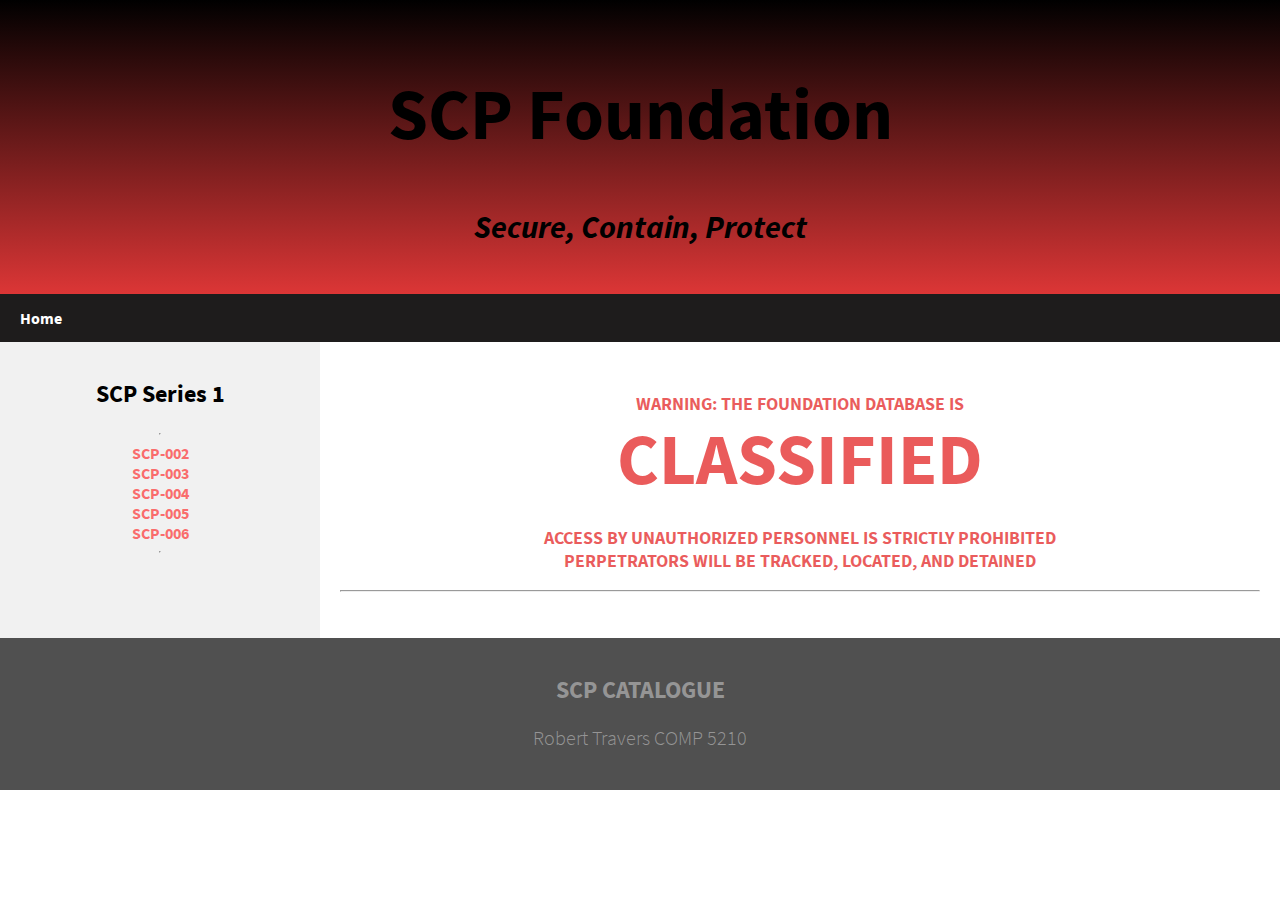
<file: index.html>
<!DOCTYPE html>
<html lang="en">
    <head>
        <meta charset="UTF-8">
        <meta http-equiv="X-UA-Compatible" content="IE=edge">
        <meta name="viewport" content="width=device-width, initial-scale=1.0">
        <link rel="stylesheet" href="styleScp.css">
        <title>SCP Catalogue</title>
    </head>

    <body>
        <!-- Header -->
        <div class="header">
            <h1>SCP Foundation</h1>
            <h2>Secure, Contain, Protect</h2>
        </div>
            
        <!-- Navigation Bar -->
        <div class="navbar">
            <a href="index.html">Home</a>
        </div>

        <div class="row">
            
            <div class="side">
                <h1>SCP Series 1</h1>
                <hr>
                <a href="scp-002.html">SCP-002</a>
                <a href="scp-003.html">SCP-003</a>
                <a href="scp-004.html">SCP-004</a>
                <a href="scp-005.html">SCP-005</a>
                <a href="scp-006.html">SCP-006</a>
                <hr>
            </div>

            <div class="main">
                <h1 style="color: rgba(225, 18, 18, 0.69);"> 
                    <span style="font-size: 75%;">WARNING: THE FOUNDATION DATABASE IS </span> 
                    <span style="font-size: 300%;">CLASSIFIED</span>
                    <br>
                    <span style="font-size: 75%;"> ACCESS BY UNAUTHORIZED PERSONNEL IS STRICTLY PROHIBITED<br>
                    PERPETRATORS WILL BE TRACKED, LOCATED, AND DETAINED</span>
                </h1>
                <hr>
                <br>
            </div>

        </div>
        
        <!-- Footer -->
        <div class="footer">
            <h1>SCP CATALOGUE</h1>
            <p>Robert Travers COMP 5210</p>
        </div>

    </body>
</html>
</file>
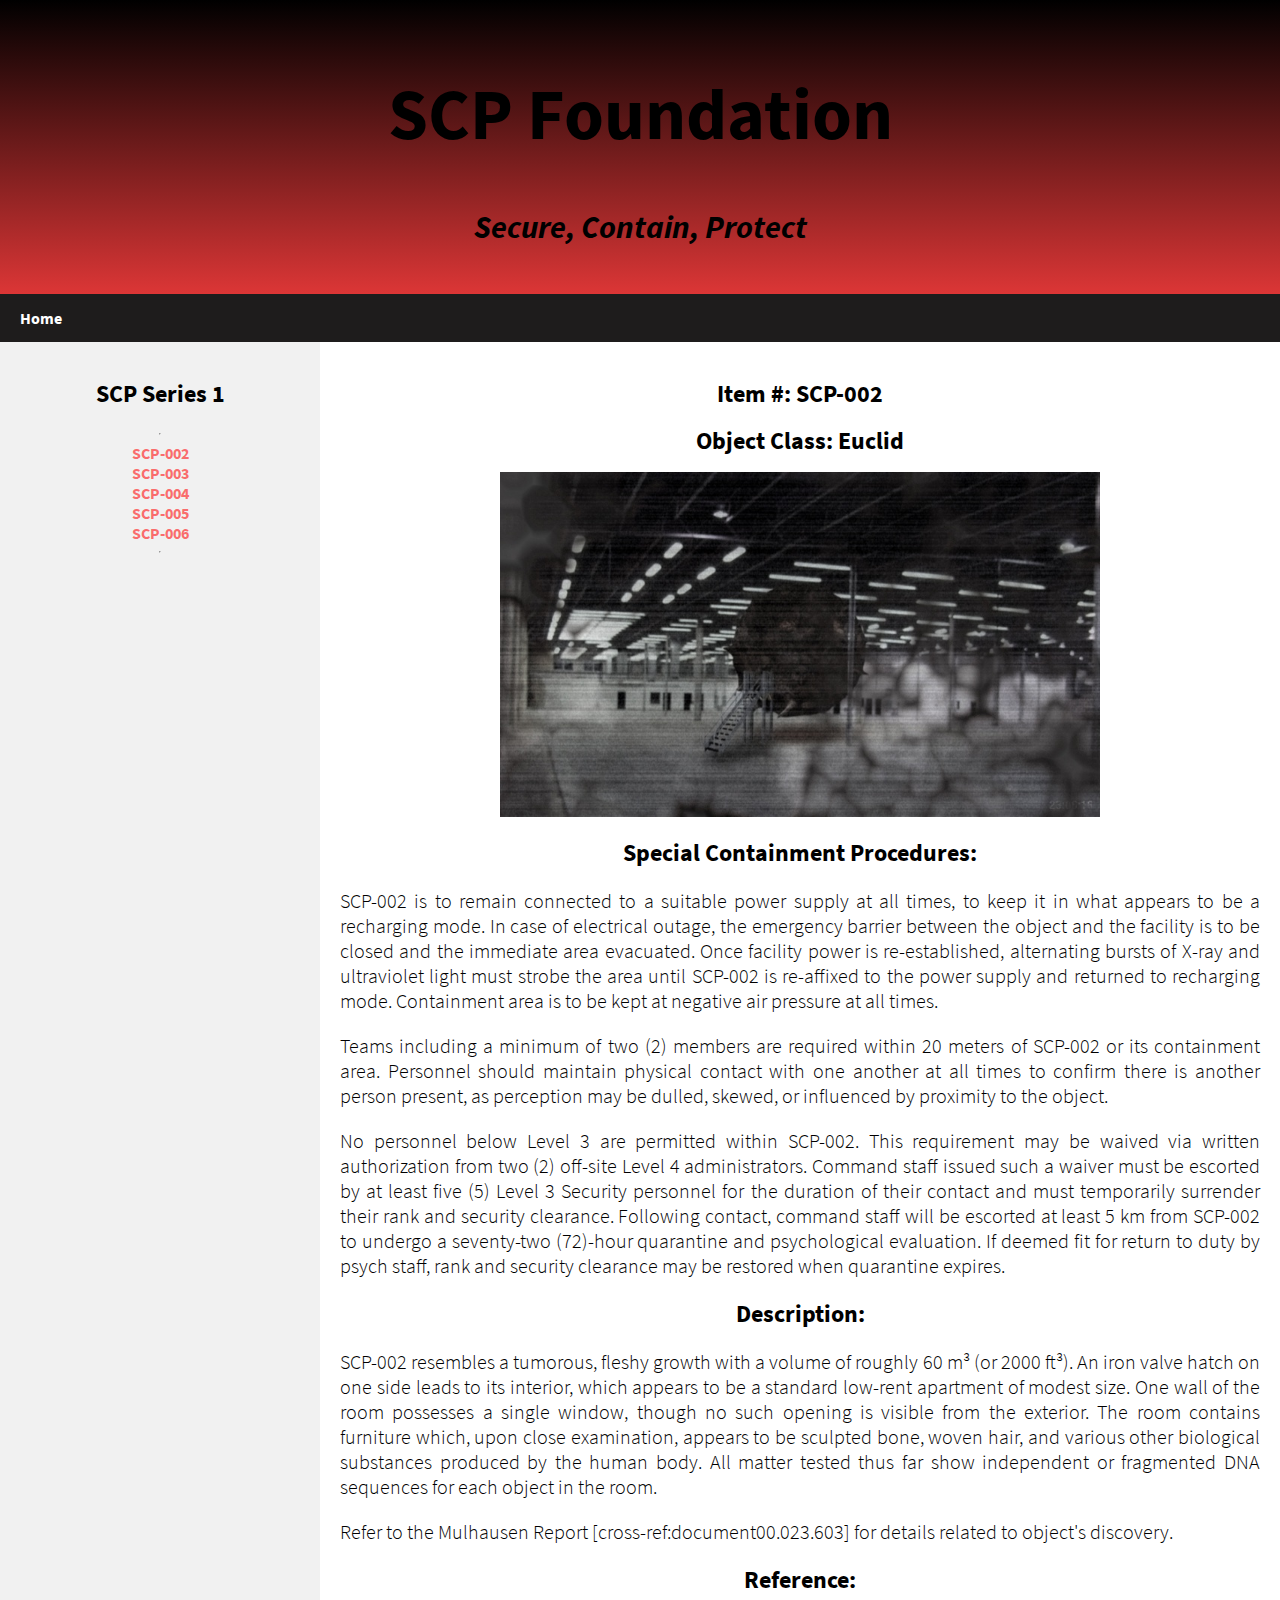
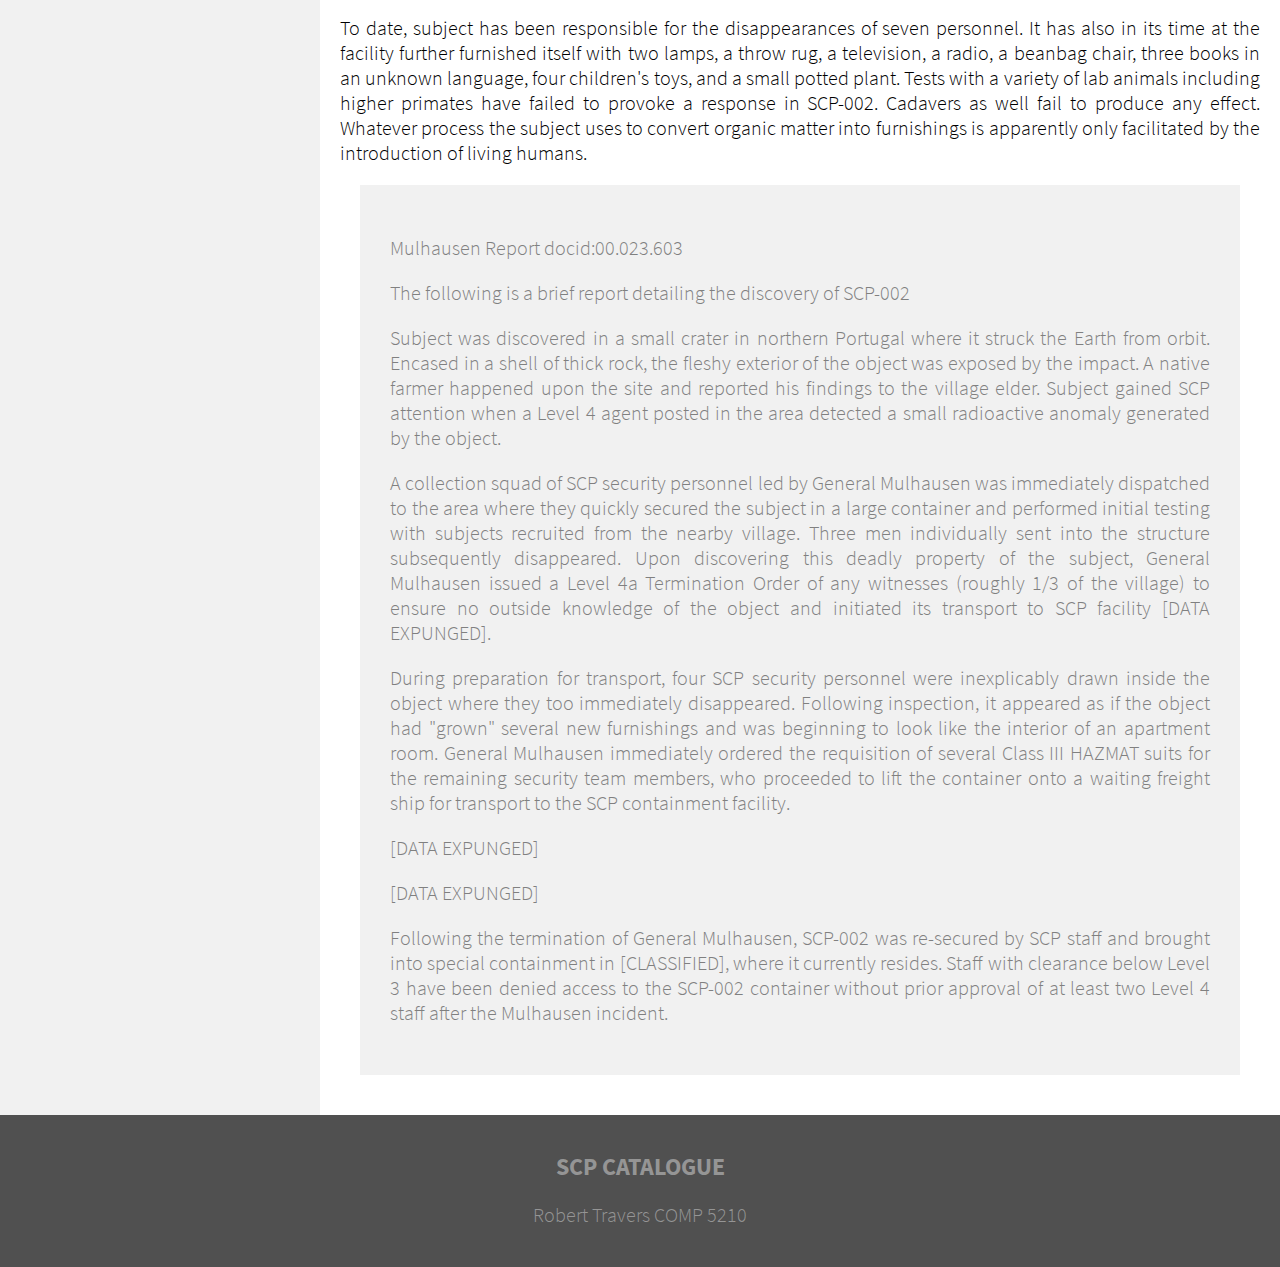
<file: scp-002.html>
<!DOCTYPE html>
<html lang="en">
    <head>
        <meta charset="UTF-8">
        <meta http-equiv="X-UA-Compatible" content="IE=edge">
        <meta name="viewport" content="width=device-width, initial-scale=1.0">
        <link rel="stylesheet" href="styleScp.css">
        <title>SCP-002</title>
    </head>

    <body>
        <!-- Header -->
        <div class="header">
            <h1>SCP Foundation</h1>
            <h2>Secure, Contain, Protect</h2>
        </div>
            
        <!-- Navigation Bar -->
        <div class="navbar">
            <a href="index.html">Home</a>
        </div>

        <div class="row">

            <div class="side">
                <h1>SCP Series 1</h1>
                <hr>
                <a href="scp-002.html">SCP-002</a>
                <a href="scp-003.html">SCP-003</a>
                <a href="scp-004.html">SCP-004</a>
                <a href="scp-005.html">SCP-005</a>
                <a href="scp-006.html">SCP-006</a>
                <hr>
            </div>

            <div class="main">
                <h1>Item #: SCP-002</h1>
                <h1>Object Class: Euclid</h1>
                
                <div class="imgContainer">
                    <img alt="Photo of SCP-002" src="images/scp002.jpg">
                </div>
                
                <h1>Special Containment Procedures:</h1>
                <p>SCP-002 is to remain connected to a suitable power supply at all times, to keep it in what appears to be a recharging mode. In case of electrical outage, the emergency barrier between the object and the facility is to be closed and the immediate area evacuated. Once facility power is re-established, alternating bursts of X-ray and ultraviolet light must strobe the area until SCP-002 is re-affixed to the power supply and returned to recharging mode. Containment area is to be kept at negative air pressure at all times.</p>
                <p>Teams including a minimum of two (2) members are required within 20 meters of SCP-002 or its containment area. Personnel should maintain physical contact with one another at all times to confirm there is another person present, as perception may be dulled, skewed, or influenced by proximity to the object.</p>
                <p>No personnel below Level 3 are permitted within SCP-002. This requirement may be waived via written authorization from two (2) off-site Level 4 administrators. Command staff issued such a waiver must be escorted by at least five (5) Level 3 Security personnel for the duration of their contact and must temporarily surrender their rank and security clearance. Following contact, command staff will be escorted at least 5 km from SCP-002 to undergo a seventy-two (72)-hour quarantine and psychological evaluation. If deemed fit for return to duty by psych staff, rank and security clearance may be restored when quarantine expires.</p>
                
                <h1>Description:</h1>
                <p>SCP-002 resembles a tumorous, fleshy growth with a volume of roughly 60 m³ (or 2000 ft³). An iron valve hatch on one side leads to its interior, which appears to be a standard low-rent apartment of modest size. One wall of the room possesses a single window, though no such opening is visible from the exterior. The room contains furniture which, upon close examination, appears to be sculpted bone, woven hair, and various other biological substances produced by the human body. All matter tested thus far show independent or fragmented DNA sequences for each object in the room.</p>
                <p>Refer to the Mulhausen Report [cross-ref:document00.023.603] for details related to object's discovery.</p>
                
                <h1>Reference:</h1>
                <p>To date, subject has been responsible for the disappearances of seven personnel. It has also in its time at the facility further furnished itself with two lamps, a throw rug, a television, a radio, a beanbag chair, three books in an unknown language, four children's toys, and a small potted plant. Tests with a variety of lab animals including higher primates have failed to provoke a response in SCP-002. Cadavers as well fail to produce any effect. Whatever process the subject uses to convert organic matter into furnishings is apparently only facilitated by the introduction of living humans.</p>
                
                <div class="code">    
                    <p>Mulhausen Report docid:00.023.603</p>
                    <p>The following is a brief report detailing the discovery of SCP-002</p>
                    <p>Subject was discovered in a small crater in northern Portugal where it struck the Earth from orbit. Encased in a shell of thick rock, the fleshy exterior of the object was exposed by the impact. A native farmer happened upon the site and reported his findings to the village elder. Subject gained SCP attention when a Level 4 agent posted in the area detected a small radioactive anomaly generated by the object.</p>
                    <p>A collection squad of SCP security personnel led by General Mulhausen was immediately dispatched to the area where they quickly secured the subject in a large container and performed initial testing with subjects recruited from the nearby village. Three men individually sent into the structure subsequently disappeared. Upon discovering this deadly property of the subject, General Mulhausen issued a Level 4a Termination Order of any witnesses (roughly 1/3 of the village) to ensure no outside knowledge of the object and initiated its transport to SCP facility [DATA EXPUNGED].</p>
                    <p>During preparation for transport, four SCP security personnel were inexplicably drawn inside the object where they too immediately disappeared. Following inspection, it appeared as if the object had "grown" several new furnishings and was beginning to look like the interior of an apartment room. General Mulhausen immediately ordered the requisition of several Class III HAZMAT suits for the remaining security team members, who proceeded to lift the container onto a waiting freight ship for transport to the SCP containment facility.</p>
                    <p>[DATA EXPUNGED]<p>
                    <p>[DATA EXPUNGED]</p>
                    <p>Following the termination of General Mulhausen, SCP-002 was re-secured by SCP staff and brought into special containment in [CLASSIFIED], where it currently resides. Staff with clearance below Level 3 have been denied access to the SCP-002 container without prior approval of at least two Level 4 staff after the Mulhausen incident.</p>
                </div>
            </div>

        </div>
        
        <!-- Footer -->
        <div class="footer">
            <h1>SCP CATALOGUE</h1>
            <p>Robert Travers COMP 5210</p>
        </div>

    </body>
</html>
</file>
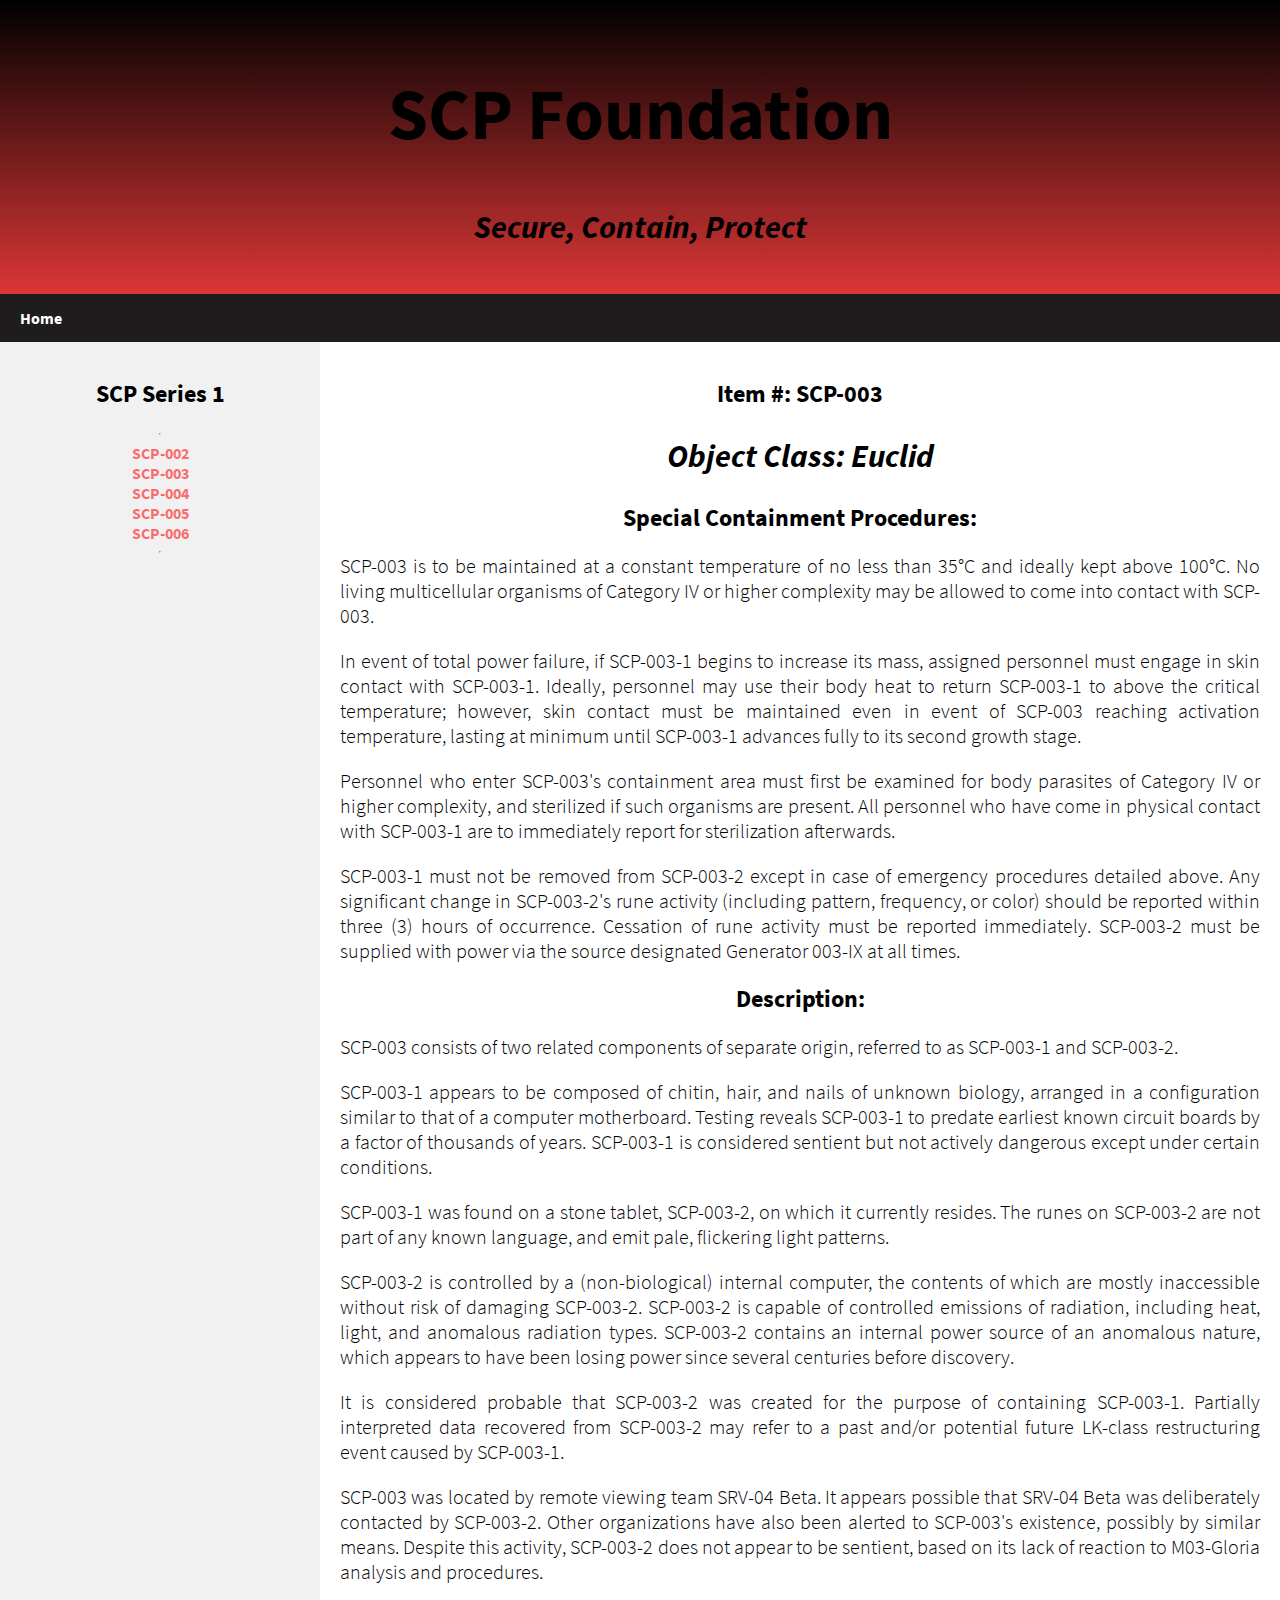
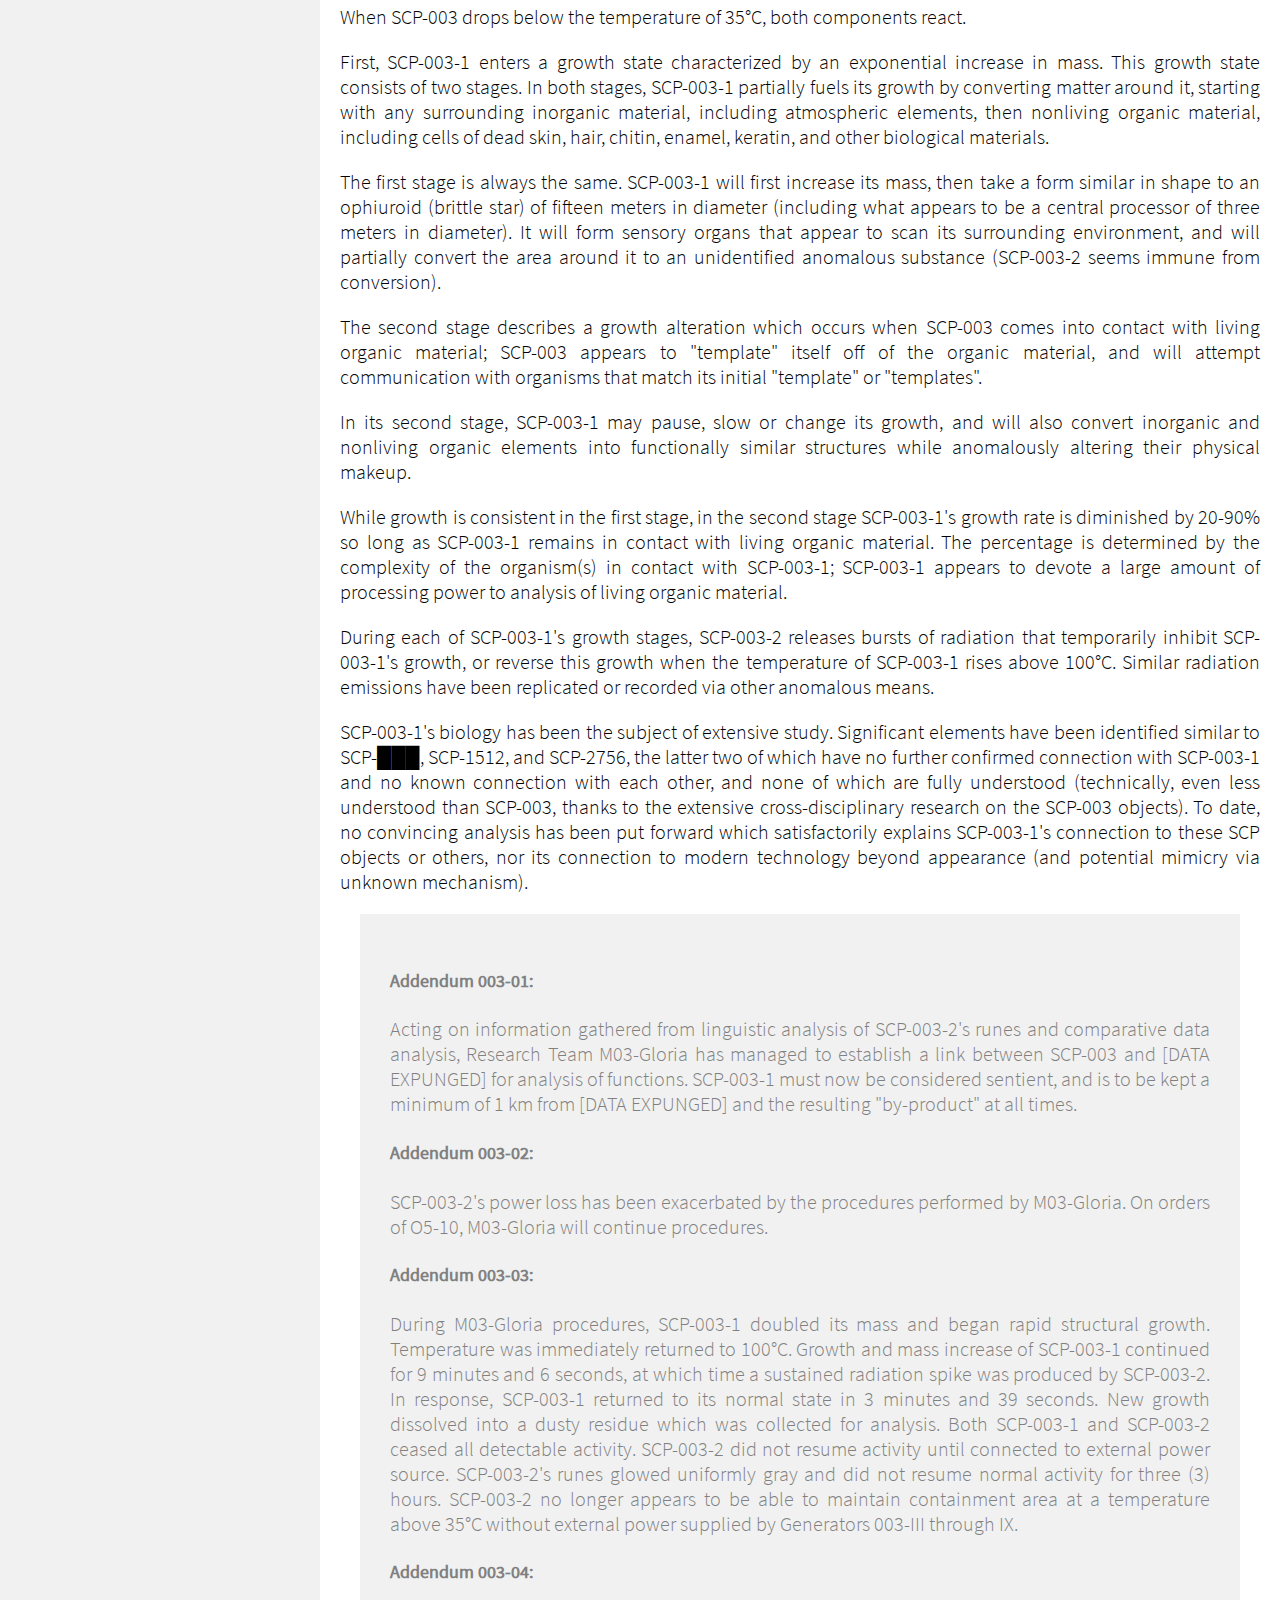
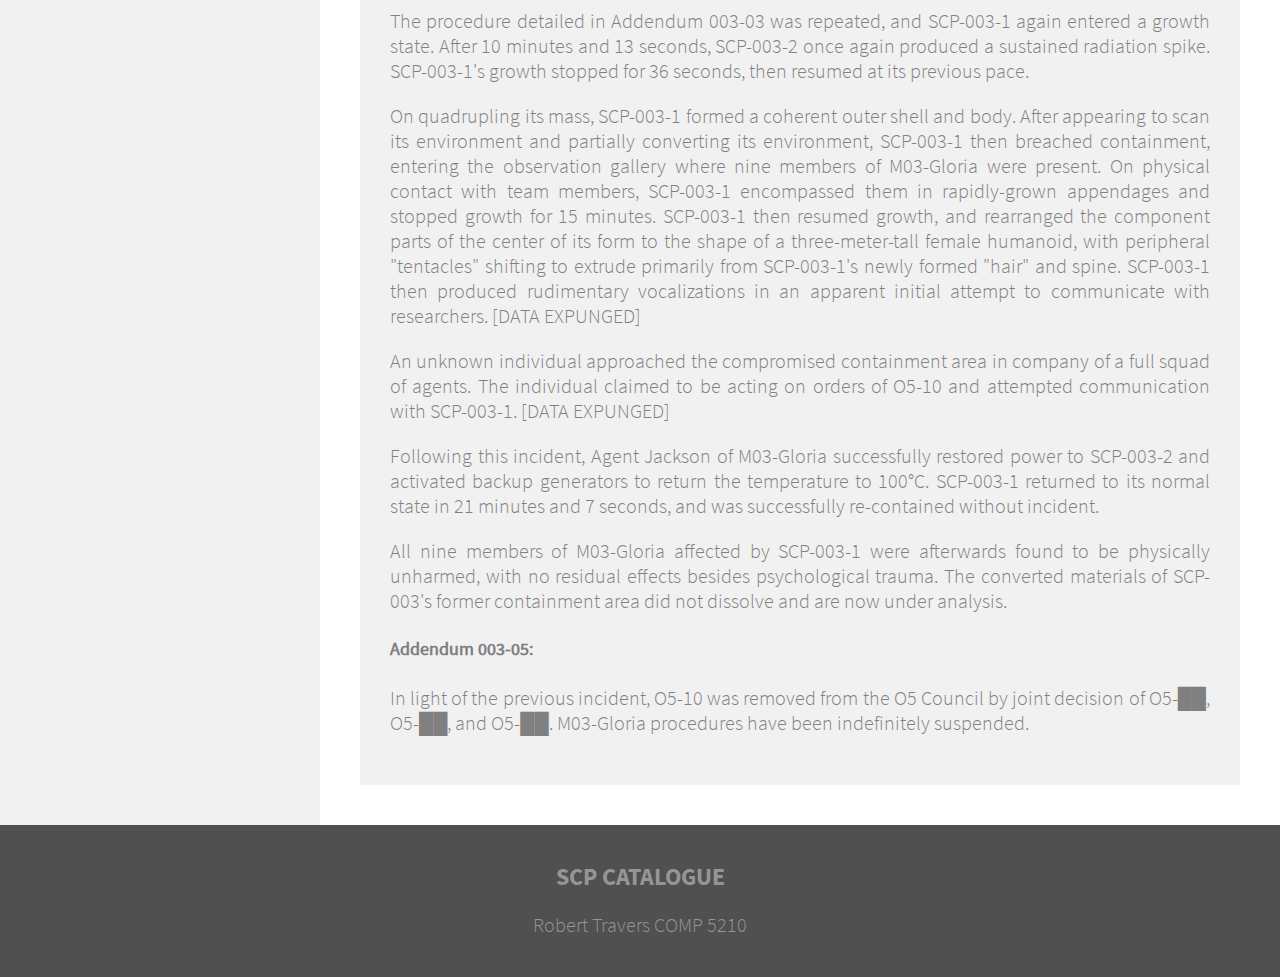
<file: scp-003.html>
<!DOCTYPE html>
<html lang="en">
    <head>
        <meta charset="UTF-8">
        <meta http-equiv="X-UA-Compatible" content="IE=edge">
        <meta name="viewport" content="width=device-width, initial-scale=1.0">
        <link rel="stylesheet" href="styleScp.css">
        <title>SCP-003</title>
    </head>

    <body>

        <!-- Header -->
        <div class="header">
            <h1>SCP Foundation</h1>
            <h2>Secure, Contain, Protect</h2>
        </div>
            
        <!-- Navigation Bar -->
        <div class="navbar">
            <a href="index.html">Home</a>
        </div>

        <div class="row">

            <div class="side">
                <h1>SCP Series 1</h1>
                <hr>
                <a href="scp-002.html">SCP-002</a>
                <a href="scp-003.html">SCP-003</a>
                <a href="scp-004.html">SCP-004</a>
                <a href="scp-005.html">SCP-005</a>
                <a href="scp-006.html">SCP-006</a>
                <hr>
            </div>

            <div class="main">
                <h1>Item #: SCP-003</h1>
                <h2>Object Class: Euclid</h2>
                <h1>Special Containment Procedures:</h1>

                <p>SCP-003 is to be maintained at a constant temperature of no less than 35°C and ideally kept above 100°C. No living multicellular organisms of Category IV or higher complexity may be allowed to come into contact with SCP-003.</p>
                <p>In event of total power failure, if SCP-003-1 begins to increase its mass, assigned personnel must engage in skin contact with SCP-003-1. Ideally, personnel may use their body heat to return SCP-003-1 to above the critical temperature; however, skin contact must be maintained even in event of SCP-003 reaching activation temperature, lasting at minimum until SCP-003-1 advances fully to its second growth stage.</p>
                <p>Personnel who enter SCP-003's containment area must first be examined for body parasites of Category IV or higher complexity, and sterilized if such organisms are present. All personnel who have come in physical contact with SCP-003-1 are to immediately report for sterilization afterwards.</p>
                <p>SCP-003-1 must not be removed from SCP-003-2 except in case of emergency procedures detailed above. Any significant change in SCP-003-2's rune activity (including pattern, frequency, or color) should be reported within three (3) hours of occurrence. Cessation of rune activity must be reported immediately. SCP-003-2 must be supplied with power via the source designated Generator 003-IX at all times.</p>
                
                <h1>Description:</h1>
                <p>SCP-003 consists of two related components of separate origin, referred to as SCP-003-1 and SCP-003-2.</p>
                <p>SCP-003-1 appears to be composed of chitin, hair, and nails of unknown biology, arranged in a configuration similar to that of a computer motherboard. Testing reveals SCP-003-1 to predate earliest known circuit boards by a factor of thousands of years. SCP-003-1 is considered sentient but not actively dangerous except under certain conditions.</p>
                <p>SCP-003-1 was found on a stone tablet, SCP-003-2, on which it currently resides. The runes on SCP-003-2 are not part of any known language, and emit pale, flickering light patterns.</p>
                <p>SCP-003-2 is controlled by a (non-biological) internal computer, the contents of which are mostly inaccessible without risk of damaging SCP-003-2. SCP-003-2 is capable of controlled emissions of radiation, including heat, light, and anomalous radiation types. SCP-003-2 contains an internal power source of an anomalous nature, which appears to have been losing power since several centuries before discovery.</p>
                <p>It is considered probable that SCP-003-2 was created for the purpose of containing SCP-003-1. Partially interpreted data recovered from SCP-003-2 may refer to a past and/or potential future LK-class restructuring event caused by SCP-003-1.</p>
                <p>SCP-003 was located by remote viewing team SRV-04 Beta. It appears possible that SRV-04 Beta was deliberately contacted by SCP-003-2. Other organizations have also been alerted to SCP-003's existence, possibly by similar means. Despite this activity, SCP-003-2 does not appear to be sentient, based on its lack of reaction to M03-Gloria analysis and procedures.</p>
                <p>When SCP-003 drops below the temperature of 35°C, both components react.</p>
                <p>First, SCP-003-1 enters a growth state characterized by an exponential increase in mass. This growth state consists of two stages. In both stages, SCP-003-1 partially fuels its growth by converting matter around it, starting with any surrounding inorganic material, including atmospheric elements, then nonliving organic material, including cells of dead skin, hair, chitin, enamel, keratin, and other biological materials.</p>
                <p>The first stage is always the same. SCP-003-1 will first increase its mass, then take a form similar in shape to an ophiuroid (brittle star) of fifteen meters in diameter (including what appears to be a central processor of three meters in diameter). It will form sensory organs that appear to scan its surrounding environment, and will partially convert the area around it to an unidentified anomalous substance (SCP-003-2 seems immune from conversion).</p>
                <p>The second stage describes a growth alteration which occurs when SCP-003 comes into contact with living organic material; SCP-003 appears to "template" itself off of the organic material, and will attempt communication with organisms that match its initial "template" or "templates".</p>
                <p>In its second stage, SCP-003-1 may pause, slow or change its growth, and will also convert inorganic and nonliving organic elements into functionally similar structures while anomalously altering their physical makeup.</p>
                <p>While growth is consistent in the first stage, in the second stage SCP-003-1's growth rate is diminished by 20-90% so long as SCP-003-1 remains in contact with living organic material. The percentage is determined by the complexity of the organism(s) in contact with SCP-003-1; SCP-003-1 appears to devote a large amount of processing power to analysis of living organic material.</p>
                <p>During each of SCP-003-1's growth stages, SCP-003-2 releases bursts of radiation that temporarily inhibit SCP-003-1's growth, or reverse this growth when the temperature of SCP-003-1 rises above 100°C. Similar radiation emissions have been replicated or recorded via other anomalous means.</p>
                <p>SCP-003-1's biology has been the subject of extensive study. Significant elements have been identified similar to SCP-███, SCP-1512, and SCP-2756, the latter two of which have no further confirmed connection with SCP-003-1 and no known connection with each other, and none of which are fully understood (technically, even less understood than SCP-003, thanks to the extensive cross-disciplinary research on the SCP-003 objects). To date, no convincing analysis has been put forward which satisfactorily explains SCP-003-1's connection to these SCP objects or others, nor its connection to modern technology beyond appearance (and potential mimicry via unknown mechanism).</p>
                
                <div class="code">
                    <h4>Addendum 003-01:</h4>
                    <p>Acting on information gathered from linguistic analysis of SCP-003-2's runes and comparative data analysis, Research Team M03-Gloria has managed to establish a link between SCP-003 and [DATA EXPUNGED] for analysis of functions. SCP-003-1 must now be considered sentient, and is to be kept a minimum of 1 km from [DATA EXPUNGED] and the resulting "by-product" at all times.</p>
                
                    <h4>Addendum 003-02:</h4>
                    <p>SCP-003-2's power loss has been exacerbated by the procedures performed by M03-Gloria. On orders of O5-10, M03-Gloria will continue procedures.</p>
                    
                    <h4>Addendum 003-03:</h4>
                    <p>During M03-Gloria procedures, SCP-003-1 doubled its mass and began rapid structural growth. Temperature was immediately returned to 100°C. Growth and mass increase of SCP-003-1 continued for 9 minutes and 6 seconds, at which time a sustained radiation spike was produced by SCP-003-2. In response, SCP-003-1 returned to its normal state in 3 minutes and 39 seconds. New growth dissolved into a dusty residue which was collected for analysis. Both SCP-003-1 and SCP-003-2 ceased all detectable activity. SCP-003-2 did not resume activity until connected to external power source. SCP-003-2's runes glowed uniformly gray and did not resume normal activity for three (3) hours. SCP-003-2 no longer appears to be able to maintain containment area at a temperature above 35°C without external power supplied by Generators 003-III through IX.</p>
                    
                    <h4>Addendum 003-04:</h4>
                    <p>The procedure detailed in Addendum 003-03 was repeated, and SCP-003-1 again entered a growth state. After 10 minutes and 13 seconds, SCP-003-2 once again produced a sustained radiation spike. SCP-003-1's growth stopped for 36 seconds, then resumed at its previous pace.</p>
                    <p>On quadrupling its mass, SCP-003-1 formed a coherent outer shell and body. After appearing to scan its environment and partially converting its environment, SCP-003-1 then breached containment, entering the observation gallery where nine members of M03-Gloria were present. On physical contact with team members, SCP-003-1 encompassed them in rapidly-grown appendages and stopped growth for 15 minutes. SCP-003-1 then resumed growth, and rearranged the component parts of the center of its form to the shape of a three-meter-tall female humanoid, with peripheral "tentacles" shifting to extrude primarily from SCP-003-1's newly formed "hair" and spine. SCP-003-1 then produced rudimentary vocalizations in an apparent initial attempt to communicate with researchers. [DATA EXPUNGED]</p>
                    <p>An unknown individual approached the compromised containment area in company of a full squad of agents. The individual claimed to be acting on orders of O5-10 and attempted communication with SCP-003-1. [DATA EXPUNGED]</p>
                    <p>Following this incident, Agent Jackson of M03-Gloria successfully restored power to SCP-003-2 and activated backup generators to return the temperature to 100°C. SCP-003-1 returned to its normal state in 21 minutes and 7 seconds, and was successfully re-contained without incident.</p>
                    <p>All nine members of M03-Gloria affected by SCP-003-1 were afterwards found to be physically unharmed, with no residual effects besides psychological trauma. The converted materials of SCP-003's former containment area did not dissolve and are now under analysis.</p>
                    
                    <h4>Addendum 003-05:</h4>
                    <p>In light of the previous incident, O5-10 was removed from the O5 Council by joint decision of O5-██, O5-██, and O5-██. M03-Gloria procedures have been indefinitely suspended.</p>
                </div>
            </div>
        </div>
        
        <!-- Footer -->
        <div class="footer">
            <h1>SCP CATALOGUE</h1>
            <p>Robert Travers COMP 5210</p>
        </div>

    </body>
</html>
</file>
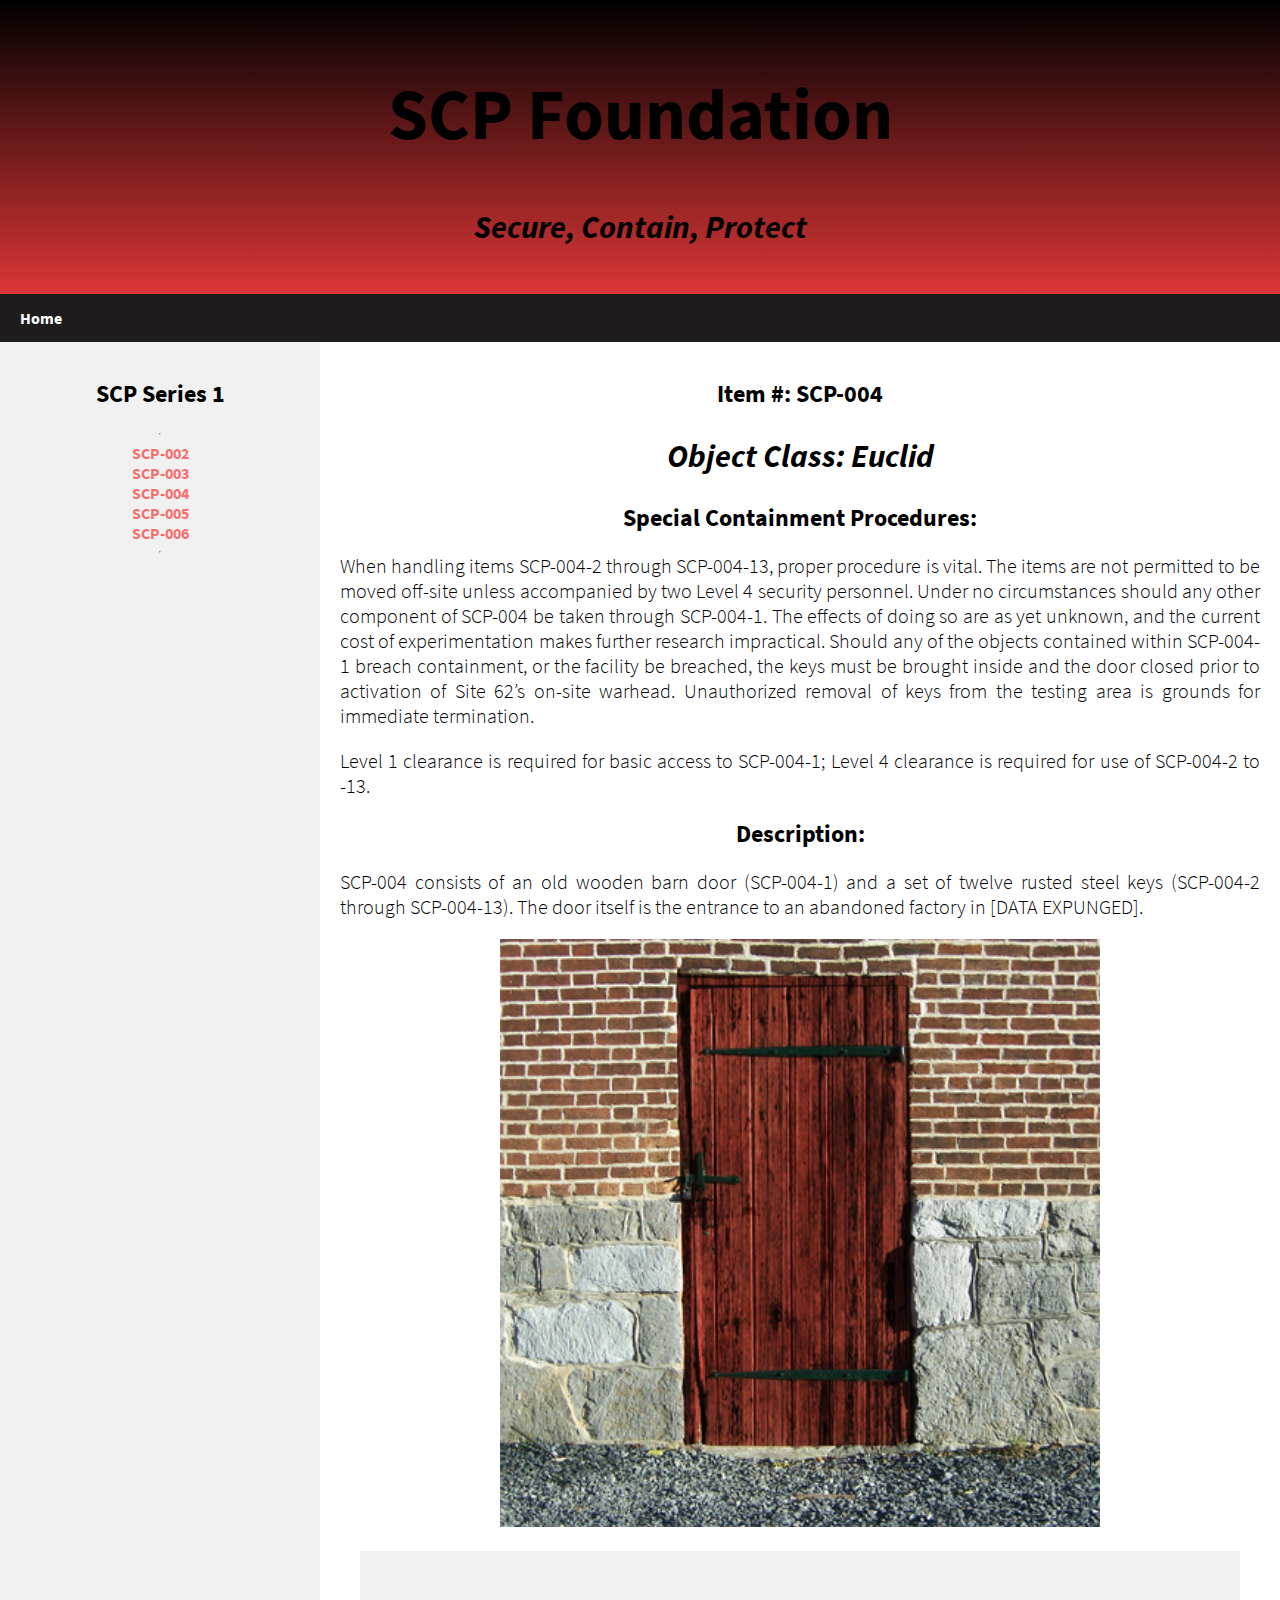
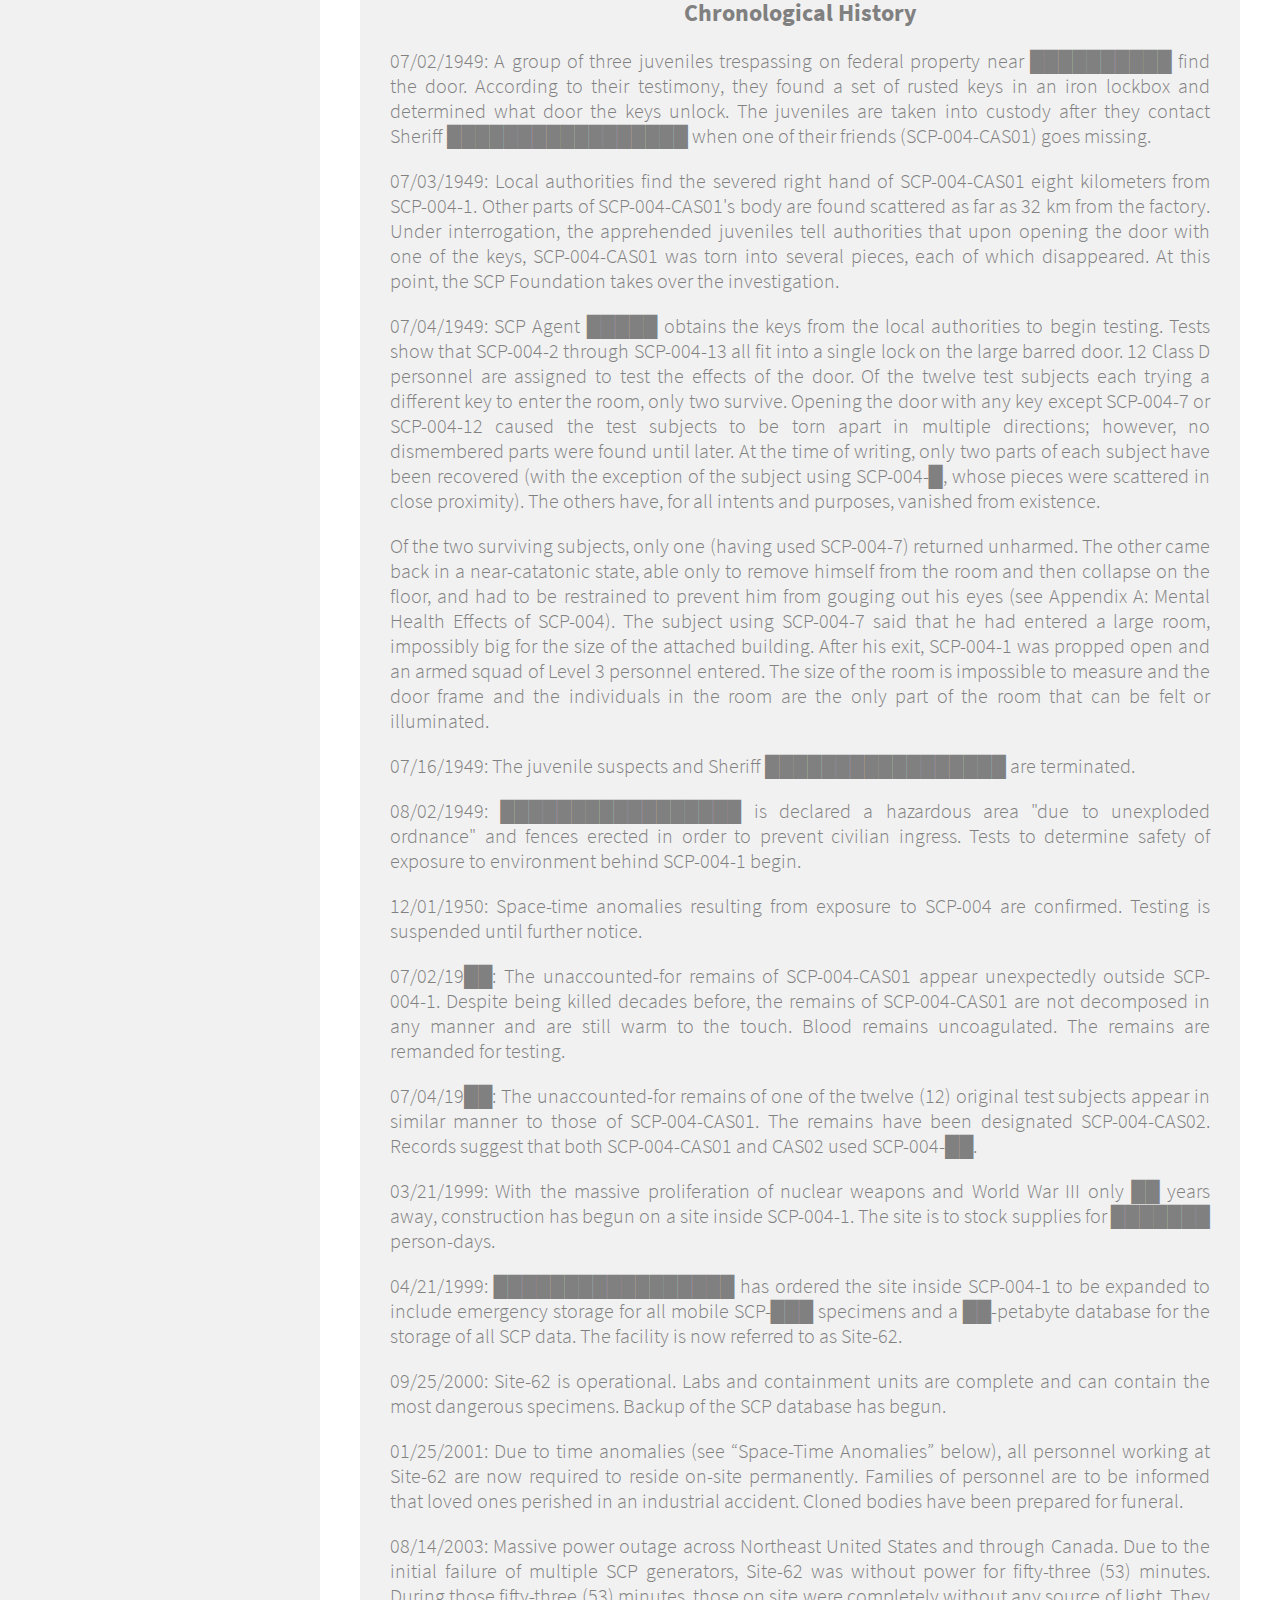
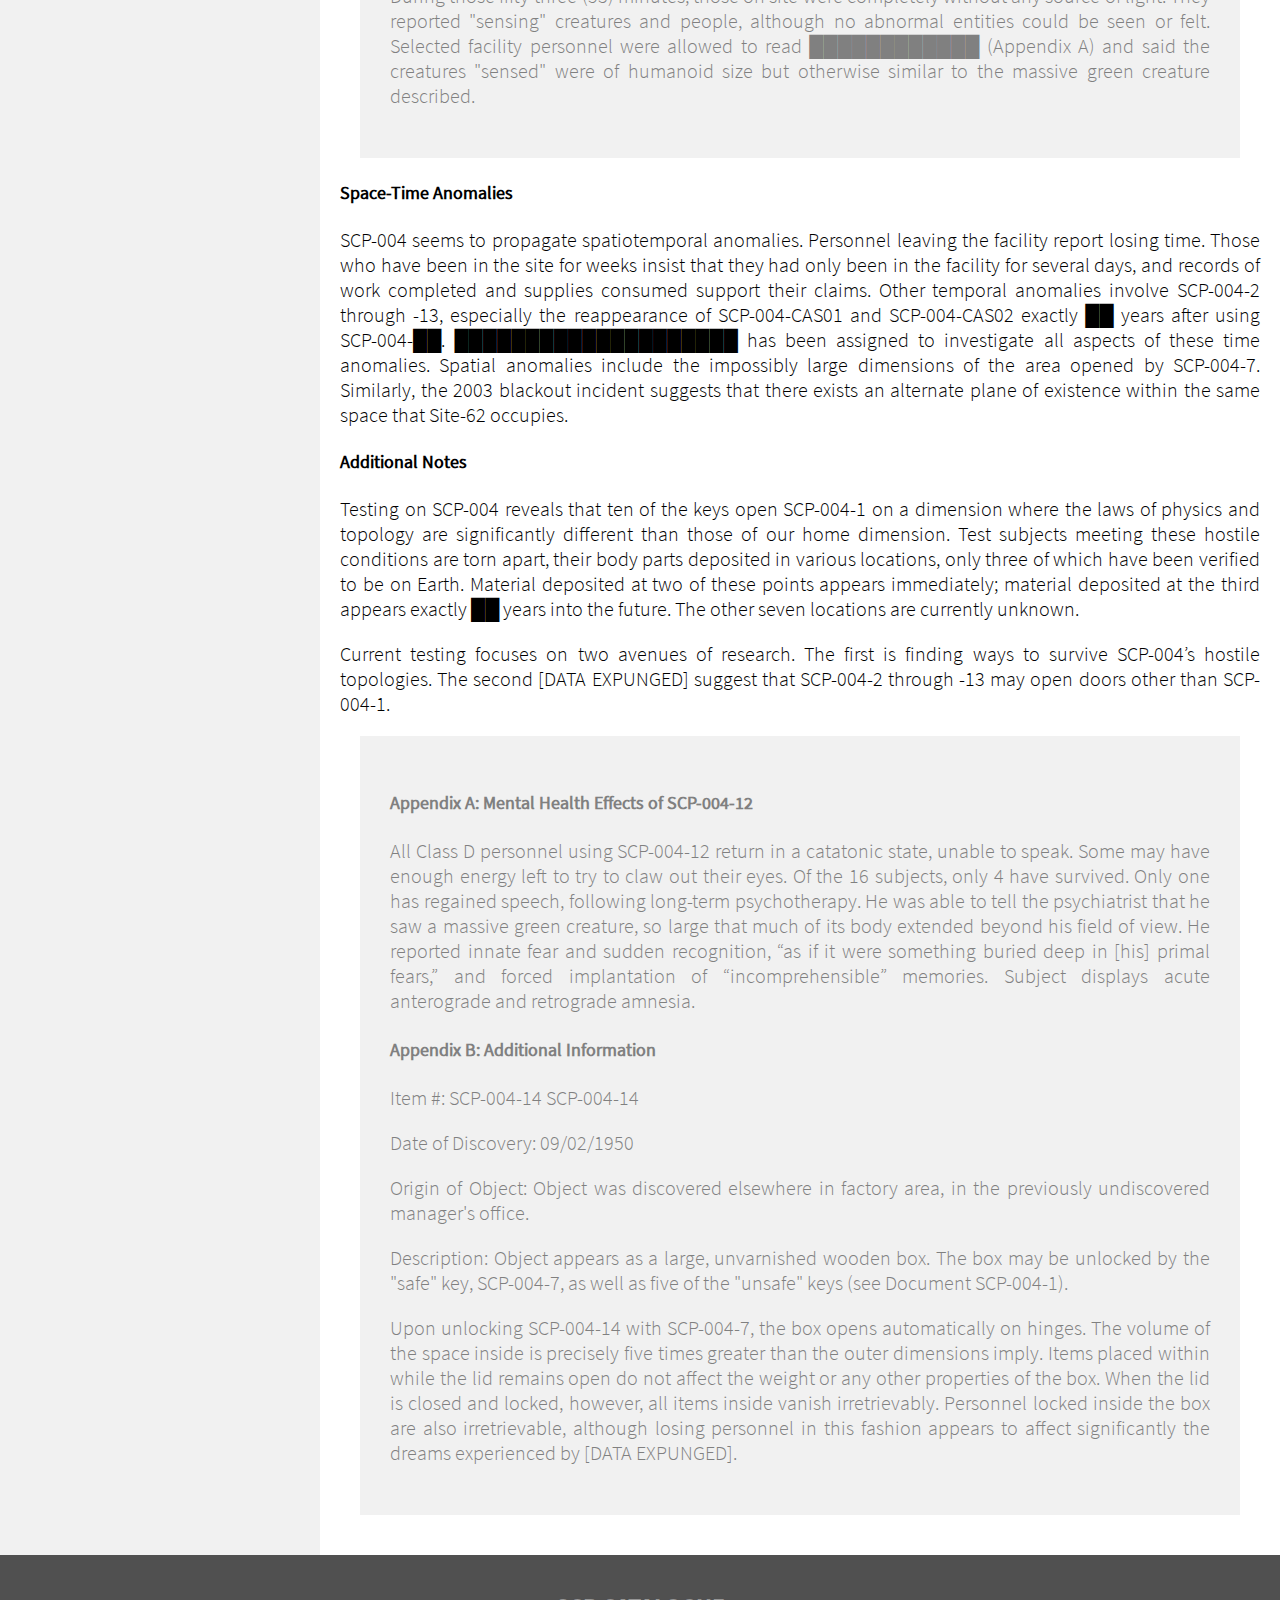
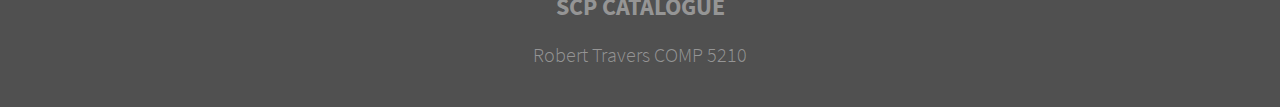
<file: scp-004.html>
<!DOCTYPE html>
<html lang="en">
    <head>
        <meta charset="UTF-8">
        <meta http-equiv="X-UA-Compatible" content="IE=edge">
        <meta name="viewport" content="width=device-width, initial-scale=1.0">
        <link rel="stylesheet" href="styleScp.css">
        <title>SCP-004</title>
    </head>

    <body>

        <!-- Header -->
        <div class="header">
            <h1>SCP Foundation</h1>
            <h2>Secure, Contain, Protect</h2>
        </div>
            
        <!-- Navigation Bar -->
        <div class="navbar">
            <a href="index.html">Home</a>
        </div>
        
        <div class="row">

            <div class="side">
                <h1>SCP Series 1</h1>
                <hr>
                <a href="scp-002.html">SCP-002</a>
                <a href="scp-003.html">SCP-003</a>
                <a href="scp-004.html">SCP-004</a>
                <a href="scp-005.html">SCP-005</a>
                <a href="scp-006.html">SCP-006</a>
                <hr>
            </div>

            <div class="main">
                <h1>Item #: SCP-004</h1>
                <h2>Object Class: Euclid</h2>
                <h1>Special Containment Procedures:</h1>
                <p>When handling items SCP-004-2 through SCP-004-13, proper procedure is vital. The items are not permitted to be moved off-site unless accompanied by two Level 4 security personnel. Under no circumstances should any other component of SCP-004 be taken through SCP-004-1. The effects of doing so are as yet unknown, and the current cost of experimentation makes further research impractical. Should any of the objects contained within SCP-004-1 breach containment, or the facility be breached, the keys must be brought inside and the door closed prior to activation of Site 62’s on-site warhead. Unauthorized removal of keys from the testing area is grounds for immediate termination.</p>
                <p>Level 1 clearance is required for basic access to SCP-004-1; Level 4 clearance is required for use of SCP-004-2 to -13.</p>
                
                <h1>Description:</h1>
                <p>SCP-004 consists of an old wooden barn door (SCP-004-1) and a set of twelve rusted steel keys (SCP-004-2 through SCP-004-13). The door itself is the entrance to an abandoned factory in [DATA EXPUNGED].</p>
                
                <div class="imgContainer">
                    <img alt="Photo of SCP-004" src="images/scp004.jpg">
                </div>
                
                <div class="code">
                    <h1>Chronological History</h1>
                    <p>07/02/1949: A group of three juveniles trespassing on federal property near ██████████ find the door. According to their testimony, they found a set of rusted keys in an iron lockbox and determined what door the keys unlock. The juveniles are taken into custody after they contact Sheriff █████████████████ when one of their friends (SCP-004-CAS01) goes missing.</p>
                    <p>07/03/1949: Local authorities find the severed right hand of SCP-004-CAS01 eight kilometers from SCP-004-1. Other parts of SCP-004-CAS01's body are found scattered as far as 32 km from the factory. Under interrogation, the apprehended juveniles tell authorities that upon opening the door with one of the keys, SCP-004-CAS01 was torn into several pieces, each of which disappeared. At this point, the SCP Foundation takes over the investigation.</p>
                    <p>07/04/1949: SCP Agent █████ obtains the keys from the local authorities to begin testing. Tests show that SCP-004-2 through SCP-004-13 all fit into a single lock on the large barred door. 12 Class D personnel are assigned to test the effects of the door. Of the twelve test subjects each trying a different key to enter the room, only two survive. Opening the door with any key except SCP-004-7 or SCP-004-12 caused the test subjects to be torn apart in multiple directions; however, no dismembered parts were found until later. At the time of writing, only two parts of each subject have been recovered (with the exception of the subject using SCP-004-█, whose pieces were scattered in close proximity). The others have, for all intents and purposes, vanished from existence.</p>
                    <p>Of the two surviving subjects, only one (having used SCP-004-7) returned unharmed. The other came back in a near-catatonic state, able only to remove himself from the room and then collapse on the floor, and had to be restrained to prevent him from gouging out his eyes (see Appendix A: Mental Health Effects of SCP-004). The subject using SCP-004-7 said that he had entered a large room, impossibly big for the size of the attached building. After his exit, SCP-004-1 was propped open and an armed squad of Level 3 personnel entered. The size of the room is impossible to measure and the door frame and the individuals in the room are the only part of the room that can be felt or illuminated.</p>
                    <p>07/16/1949: The juvenile suspects and Sheriff █████████████████ are terminated.</p>
                    <p>08/02/1949: █████████████████ is declared a hazardous area "due to unexploded ordnance" and fences erected in order to prevent civilian ingress. Tests to determine safety of exposure to environment behind SCP-004-1 begin.</p>
                    <p>12/01/1950: Space-time anomalies resulting from exposure to SCP-004 are confirmed. Testing is suspended until further notice.</p>
                    <p>07/02/19██: The unaccounted-for remains of SCP-004-CAS01 appear unexpectedly outside SCP-004-1. Despite being killed decades before, the remains of SCP-004-CAS01 are not decomposed in any manner and are still warm to the touch. Blood remains uncoagulated. The remains are remanded for testing.</p>
                    <p>07/04/19██: The unaccounted-for remains of one of the twelve (12) original test subjects appear in similar manner to those of SCP-004-CAS01. The remains have been designated SCP-004-CAS02. Records suggest that both SCP-004-CAS01 and CAS02 used SCP-004-██.</p>
                    <p>03/21/1999: With the massive proliferation of nuclear weapons and World War III only ██ years away, construction has begun on a site inside SCP-004-1. The site is to stock supplies for ███████ person-days.</p>
                    <p>04/21/1999: █████████████████ has ordered the site inside SCP-004-1 to be expanded to include emergency storage for all mobile SCP-███ specimens and a ██-petabyte database for the storage of all SCP data. The facility is now referred to as Site-62.</p>
                    <p>09/25/2000: Site-62 is operational. Labs and containment units are complete and can contain the most dangerous specimens. Backup of the SCP database has begun.</p>
                    <p>01/25/2001: Due to time anomalies (see “Space-Time Anomalies” below), all personnel working at Site-62 are now required to reside on-site permanently. Families of personnel are to be informed that loved ones perished in an industrial accident. Cloned bodies have been prepared for funeral.</p>
                    <p>08/14/2003: Massive power outage across Northeast United States and through Canada. Due to the initial failure of multiple SCP generators, Site-62 was without power for fifty-three (53) minutes. During those fifty-three (53) minutes, those on site were completely without any source of light. They reported "sensing" creatures and people, although no abnormal entities could be seen or felt. Selected facility personnel were allowed to read ████████████ (Appendix A) and said the creatures "sensed" were of humanoid size but otherwise similar to the massive green creature described.</p>
                </div>

                <h4>Space-Time Anomalies</h4>
                <p>SCP-004 seems to propagate spatiotemporal anomalies. Personnel leaving the facility report losing time. Those who have been in the site for weeks insist that they had only been in the facility for several days, and records of work completed and supplies consumed support their claims. Other temporal anomalies involve SCP-004-2 through -13, especially the reappearance of SCP-004-CAS01 and SCP-004-CAS02 exactly ██ years after using SCP-004-██. ████████████████████ has been assigned to investigate all aspects of these time anomalies. Spatial anomalies include the impossibly large dimensions of the area opened by SCP-004-7. Similarly, the 2003 blackout incident suggests that there exists an alternate plane of existence within the same space that Site-62 occupies.</p>
                <h4>Additional Notes</h4>
                <p>Testing on SCP-004 reveals that ten of the keys open SCP-004-1 on a dimension where the laws of physics and topology are significantly different than those of our home dimension. Test subjects meeting these hostile conditions are torn apart, their body parts deposited in various locations, only three of which have been verified to be on Earth. Material deposited at two of these points appears immediately; material deposited at the third appears exactly ██ years into the future. The other seven locations are currently unknown.</p>
                <p>Current testing focuses on two avenues of research. The first is finding ways to survive SCP-004’s hostile topologies. The second [DATA EXPUNGED] suggest that SCP-004-2 through -13 may open doors other than SCP-004-1.</p>
                
                <div class="code">
                    <h4>Appendix A: Mental Health Effects of SCP-004-12</h4>
                    <p>All Class D personnel using SCP-004-12 return in a catatonic state, unable to speak. Some may have enough energy left to try to claw out their eyes. Of the 16 subjects, only 4 have survived. Only one has regained speech, following long-term psychotherapy. He was able to tell the psychiatrist that he saw a massive green creature, so large that much of its body extended beyond his field of view. He reported innate fear and sudden recognition, “as if it were something buried deep in [his] primal fears,” and forced implantation of “incomprehensible” memories. Subject displays acute anterograde and retrograde amnesia.</p>
                    <h4>Appendix B: Additional Information</h4>
                    <p>Item #: SCP-004-14 SCP-004-14</p>
                    <p>Date of Discovery: 09/02/1950</p>
                    <p>Origin of Object: Object was discovered elsewhere in factory area, in the previously undiscovered manager's office.</p>
                    <p>Description: Object appears as a large, unvarnished wooden box. The box may be unlocked by the "safe" key, SCP-004-7, as well as five of the "unsafe" keys (see Document SCP-004-1).</p>
                    <p>Upon unlocking SCP-004-14 with SCP-004-7, the box opens automatically on hinges. The volume of the space inside is precisely five times greater than the outer dimensions imply. Items placed within while the lid remains open do not affect the weight or any other properties of the box. When the lid is closed and locked, however, all items inside vanish irretrievably. Personnel locked inside the box are also irretrievable, although losing personnel in this fashion appears to affect significantly the dreams experienced by [DATA EXPUNGED].</p>
                </div>
            </div>
        </div>
        
        <!-- Footer -->
        <div class="footer">
            <h1>SCP CATALOGUE</h1>
            <p>Robert Travers COMP 5210</p>
        </div>
    </body>
</html>
</file>
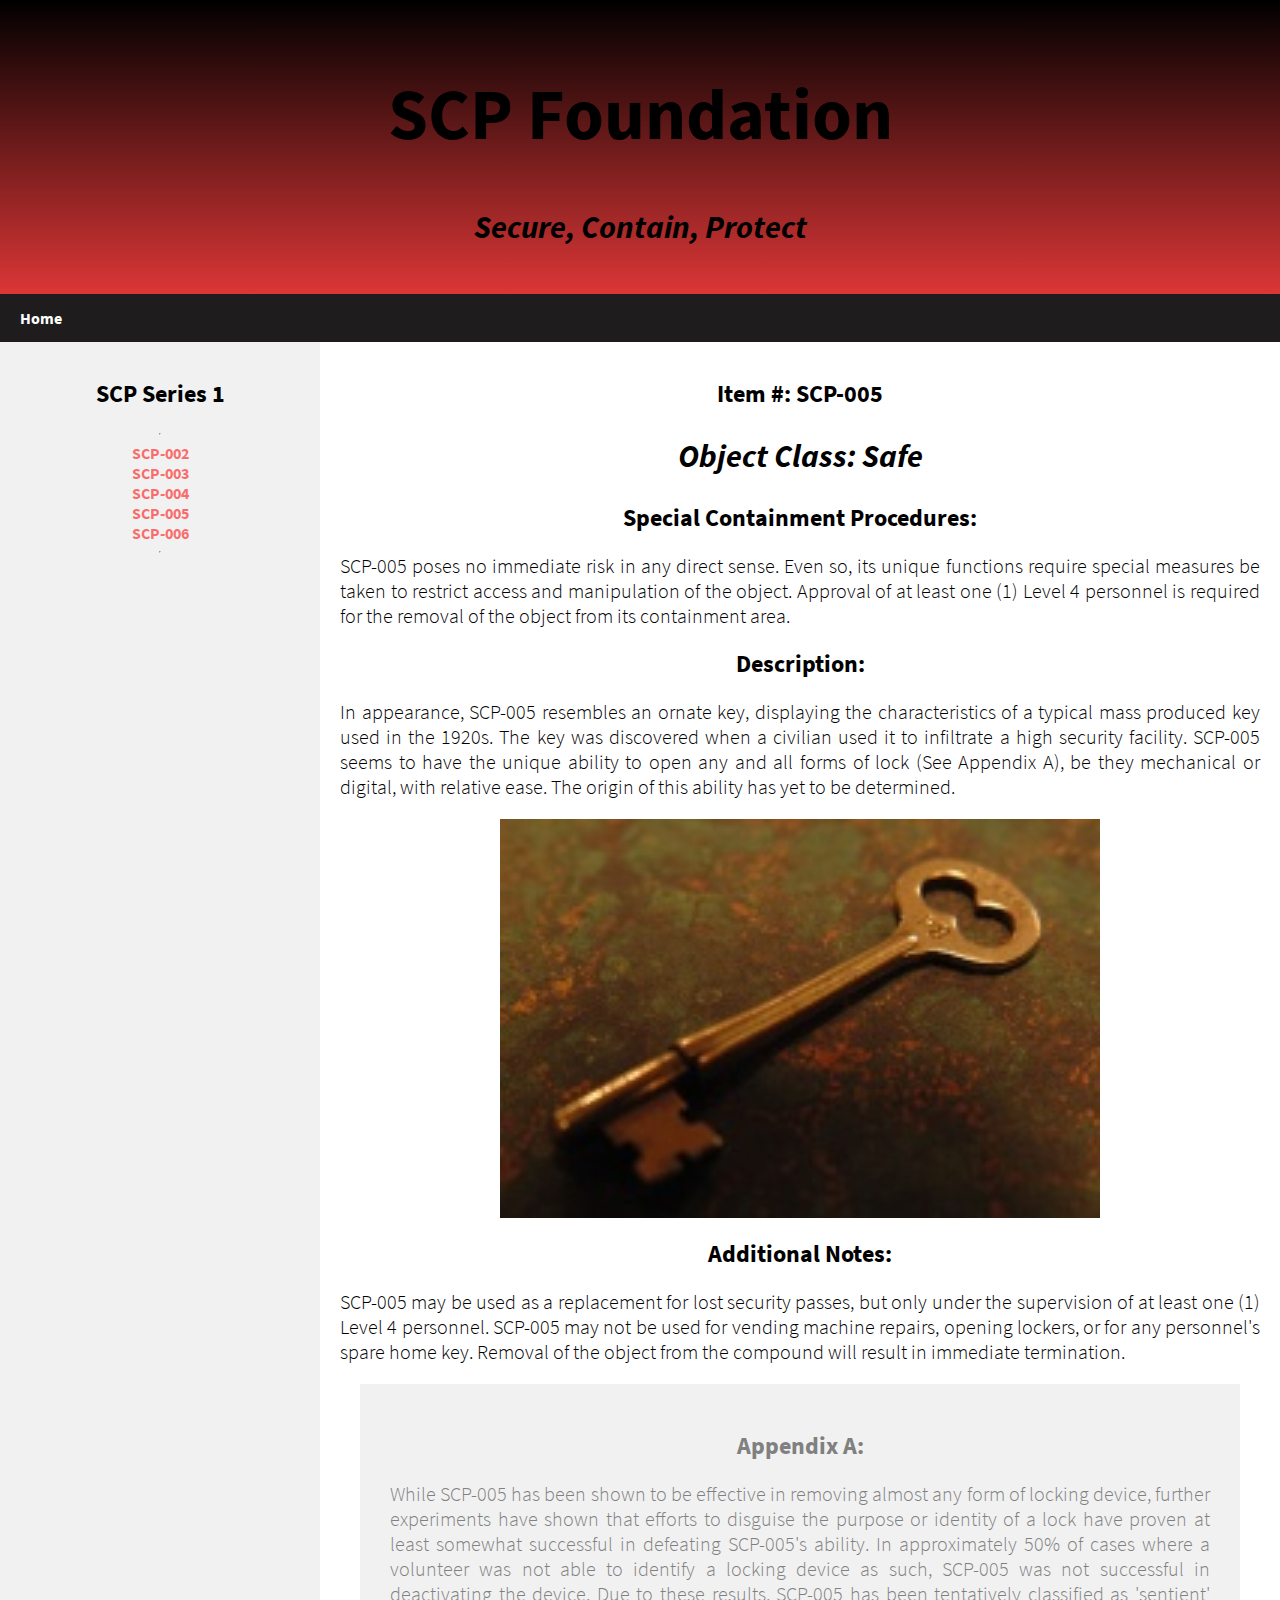
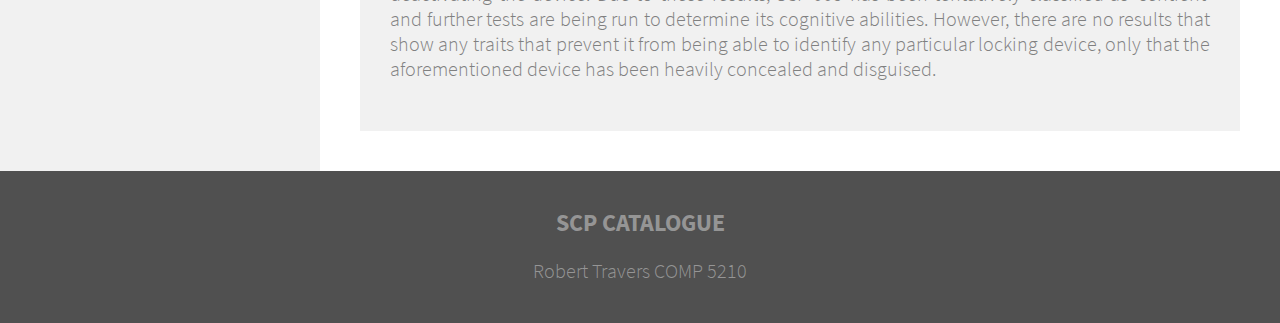
<file: scp-005.html>
<!DOCTYPE html>
<html lang="en">
    <head>
        <meta charset="UTF-8">
        <meta http-equiv="X-UA-Compatible" content="IE=edge">
        <meta name="viewport" content="width=device-width, initial-scale=1.0">
        <link rel="stylesheet" href="styleScp.css">
        <title>SCP-004</title>
    </head>

    <body>

        <!-- Header -->
        <div class="header">
            <h1>SCP Foundation</h1>
            <h2>Secure, Contain, Protect</h2>
        </div>
            
        <!-- Navigation Bar -->
        <div class="navbar">
            <a href="index.html">Home</a>
        </div>

        <div class="row">

            <div class="side">
                <h1>SCP Series 1</h1>
                <hr>
                <a href="scp-002.html">SCP-002</a>
                <a href="scp-003.html">SCP-003</a>
                <a href="scp-004.html">SCP-004</a>
                <a href="scp-005.html">SCP-005</a>
                <a href="scp-006.html">SCP-006</a>
                <hr>
            </div>
            <div class="main">
                <h1>Item #: SCP-005</h1>
                <h2>Object Class: Safe</h2>
                <h1>Special Containment Procedures:</h1>
                <p>SCP-005 poses no immediate risk in any direct sense. Even so, its unique functions require special measures be taken to restrict access and manipulation of the object. Approval of at least one (1) Level 4 personnel is required for the removal of the object from its containment area.</p>
                
                <h1>Description:</h1>
                <p>In appearance, SCP-005 resembles an ornate key, displaying the characteristics of a typical mass produced key used in the 1920s. The key was discovered when a civilian used it to infiltrate a high security facility. SCP-005 seems to have the unique ability to open any and all forms of lock (See Appendix A), be they mechanical or digital, with relative ease. The origin of this ability has yet to be determined.</p>
                
                <div class="imgContainer">
                    <img alt="Photo of SCP-005" src="images/scp005.jpg">
                </div>

                <h1>Additional Notes:</h1>
                <p>SCP-005 may be used as a replacement for lost security passes, but only under the supervision of at least one (1) Level 4 personnel. SCP-005 may not be used for vending machine repairs, opening lockers, or for any personnel's spare home key. Removal of the object from the compound will result in immediate termination.</p>
                
                <div class="code">
                    <h1>Appendix A:</h1>
                    <p>While SCP-005 has been shown to be effective in removing almost any form of locking device, further experiments have shown that efforts to disguise the purpose or identity of a lock have proven at least somewhat successful in defeating SCP-005's ability. In approximately 50% of cases where a volunteer was not able to identify a locking device as such, SCP-005 was not successful in deactivating the device. Due to these results, SCP-005 has been tentatively classified as 'sentient' and further tests are being run to determine its cognitive abilities. However, there are no results that show any traits that prevent it from being able to identify any particular locking device, only that the aforementioned device has been heavily concealed and disguised.</p>
                </div>
            </div>
        </div>
        
        <!-- Footer -->
        <div class="footer">
            <h1>SCP CATALOGUE</h1>
            <p>Robert Travers COMP 5210</p>
        </div>

    </body>
</html>
</file>
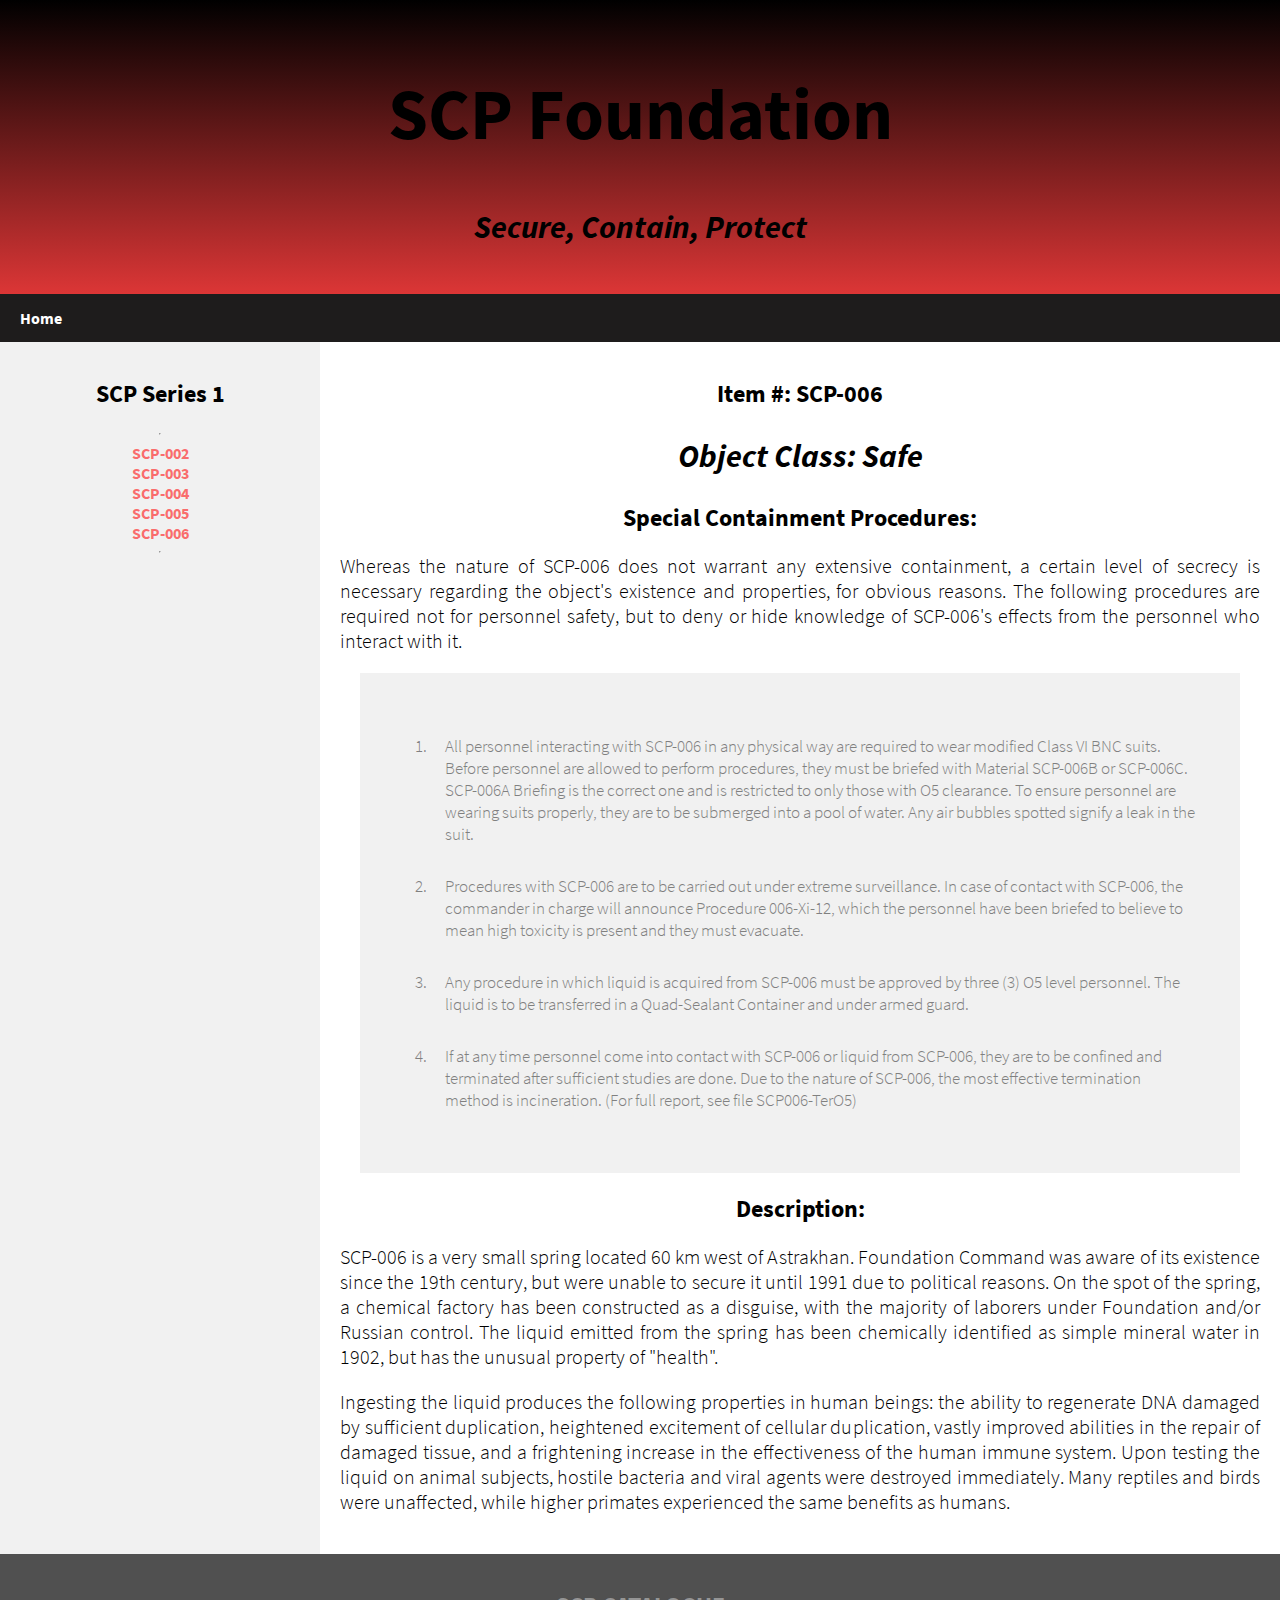
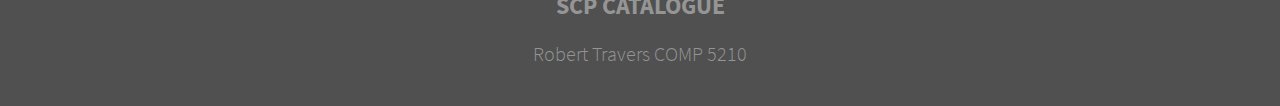
<file: scp-006.html>
<!DOCTYPE html>
<html lang="en">
    <head>
        <meta charset="UTF-8">
        <meta http-equiv="X-UA-Compatible" content="IE=edge">
        <meta name="viewport" content="width=device-width, initial-scale=1.0">
        <link rel="stylesheet" href="styleScp.css">
        <title>SCP-004</title>
    </head>

    <body>

        <!-- Header -->
        <div class="header">
            <h1>SCP Foundation</h1>
            <h2>Secure, Contain, Protect</h2>
        </div>
            
        <!-- Navigation Bar -->
        <div class="navbar">
            <a href="index.html">Home</a>
        </div>

        <div class="row">

            <div class="side">
                <h1>SCP Series 1</h1>
                <hr>
                <a href="scp-002.html">SCP-002</a>
                <a href="scp-003.html">SCP-003</a>
                <a href="scp-004.html">SCP-004</a>
                <a href="scp-005.html">SCP-005</a>
                <a href="scp-006.html">SCP-006</a>
                <hr>
            </div>
            
            <div class="main">
                <h1>Item #: SCP-006</h1>
                <h2>Object Class: Safe</h2>
                <h1>Special Containment Procedures:</h1>
                <p>Whereas the nature of SCP-006 does not warrant any extensive containment, a certain level of secrecy is necessary regarding the object's existence and properties, for obvious reasons. The following procedures are required not for personnel safety, but to deny or hide knowledge of SCP-006's effects from the personnel who interact with it.</p>
                
                <div class="code">
                    <ol>
                        <li>All personnel interacting with SCP-006 in any physical way are required to wear modified Class VI BNC suits. Before personnel are allowed to perform procedures, they must be briefed with Material SCP-006B or SCP-006C. SCP-006A Briefing is the correct one and is restricted to only those with O5 clearance. To ensure personnel are wearing suits properly, they are to be submerged into a pool of water. Any air bubbles spotted signify a leak in the suit.</li>
                        <li>Procedures with SCP-006 are to be carried out under extreme surveillance. In case of contact with SCP-006, the commander in charge will announce Procedure 006-Xi-12, which the personnel have been briefed to believe to mean high toxicity is present and they must evacuate.</li>
                        <li>Any procedure in which liquid is acquired from SCP-006 must be approved by three (3) O5 level personnel. The liquid is to be transferred in a Quad-Sealant Container and under armed guard.</li>
                        <li>If at any time personnel come into contact with SCP-006 or liquid from SCP-006, they are to be confined and terminated after sufficient studies are done. Due to the nature of SCP-006, the most effective termination method is incineration. (For full report, see file SCP006-TerO5)</li>
                    </ol>
                </div>

                <h1>Description:</h1>
                <p>SCP-006 is a very small spring located 60 km west of Astrakhan. Foundation Command was aware of its existence since the 19th century, but were unable to secure it until 1991 due to political reasons. On the spot of the spring, a chemical factory has been constructed as a disguise, with the majority of laborers under Foundation and/or Russian control. The liquid emitted from the spring has been chemically identified as simple mineral water in 1902, but has the unusual property of "health".</p>
                <p>Ingesting the liquid produces the following properties in human beings: the ability to regenerate DNA damaged by sufficient duplication, heightened excitement of cellular duplication, vastly improved abilities in the repair of damaged tissue, and a frightening increase in the effectiveness of the human immune system. Upon testing the liquid on animal subjects, hostile bacteria and viral agents were destroyed immediately. Many reptiles and birds were unaffected, while higher primates experienced the same benefits as humans.</p>
            </div>
        </div>
        
        <!-- Footer -->
        <div class="footer">
            <h1>SCP CATALOGUE</h1>
            <p>Robert Travers COMP 5210</p>
        </div>    

    </body>
</html>
</file>
<file: styleScp.css>
@font-face { font-family: SourceSansProLight; src: url('fonts/SourceSansPro-Light.ttf'); }  
@font-face { font-family: SourceSansProLightItalic; src: url('fonts/SourceSansPro-LightItalic.ttf'); }
@font-face { font-family: SourceSansProRegular; src: url('fonts/SourceSansPro-Regular.ttf'); }  
@font-face { font-family: SourceSansProSemiBold; src: url('fonts/SourceSansPro-SemiBold.ttf'); }  
@font-face { font-family: SourceSansProBold; src: url('fonts/SourceSansPro-Bold.ttf');}
@font-face { font-family: SourceSansProBoldItalic; src: url('fonts/SourceSansPro-BoldItalic.ttf');}


  /* Style the body */
body {
  margin: 0;
}

p {
  font-size: 20px;
  text-align: justify;
  font-family: SourceSansProLight;
}

* {
  box-sizing: border-box;
}

/* Headers styling --- Main headers/subheaders/*/

h1 {
  font-family: SourceSansProBold;
  text-align: center;
  font-size: 24px;
}

h2 {
  font-family: SourceSansProBoldItalic;
  text-align: center;
  font-size: 32px;
}

h4 {
  font-family: SourceSansProRegular;
  font-size: 110%;
}

/* Page title */
.header {
  padding: 20px;
  text-align: center;
  background-image: linear-gradient(black, rgb(220, 54, 54));
  color: rgb(0, 0, 0);
  font-size: 150%;
}

.header h1 {
  font-size: 300%;
}

/* Style top navigation bar and links */
.navbar {
  display: flex;
  background-color: rgb(30, 28, 28);
  font-family: SourceSansProBold;
}

.navbar a {
  color: rgb(255, 255, 255);
  padding: 14px 20px;
  text-decoration: none;
  text-align: center;
}

.navbar a:hover {
  background-color: rgb(255, 255, 255);
  color: black;
}

/* Column container */
.row {  
  display: flex;
  flex-wrap: wrap;
}

/* Sidebar/left column */
.side {
  flex: 20%;
  background-color: #f1f1f1;
  padding: 20px;
  text-align: justify;
  display: flex;
  flex-direction: column;
  align-items: center;
}

.side a {
  font-family: SourceSansProBold;
  color: rgba(255, 20, 20, 0.62);
  text-decoration: none;
  display: flex;
  text-align: center;
}

/* main column */
.main {
  flex: 70%;
  background-color: white;
  padding: 20px;
  box-sizing: border-box;
}

.main dt {
  font-family: SourceSansProSemiBold;
  font-size: 22px;
}

.main dd {
  font-size: 20px;
  text-align: justify;
  font-family: SourceSansProLight;
}

/* image styling */

.imgContainer {
  max-width: 600px;
  display: block;
  margin-left: auto;
  margin-right: auto;
}

img {
  width: 100%;
  height: auto;
}

/* footer */
.footer {
  padding: 20px;
  text-align: center;
  color: rgba(229, 229, 229, 0.476);
  background-color: rgb(80, 80, 80);
  font-size: 75%;
}

.footer p {
  text-align: center;
}

/* Styling for code, addendum and list text */

.code {
  color: Grey;
  background-color: #f1f1f1;
  padding: 30px;
  font-size: 105%;
  margin: 20px;
}

.code li {
  padding: 15px;
  font-family: SourceSansProLight;
}

span {
  display: flex;
  align-items: center;
  justify-content: center;
  height: 50px;
  padding: 10px;
  margin: 5px;
}

/* responsive layout */
@media screen and (max-width: 700px) {
  .row, .navbar, .main {   
    flex-direction: column;
  }
}
</file>
